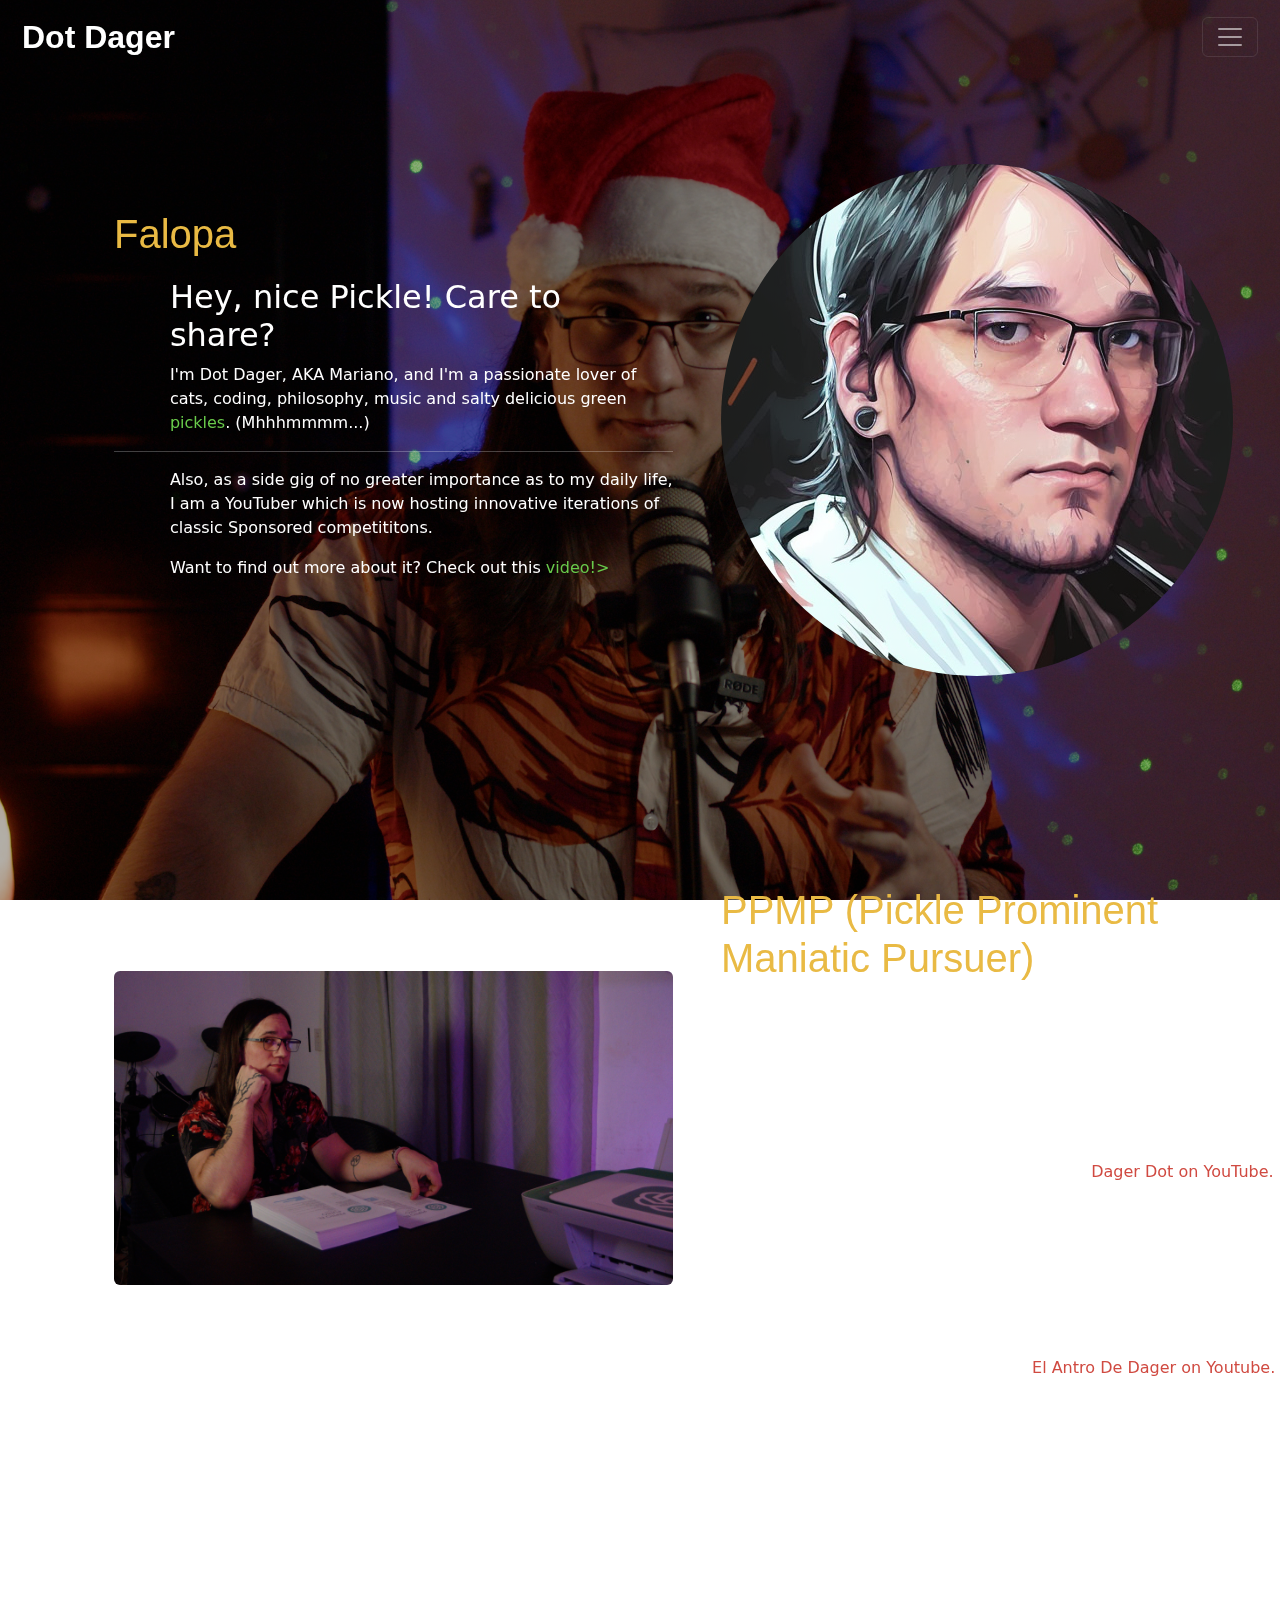
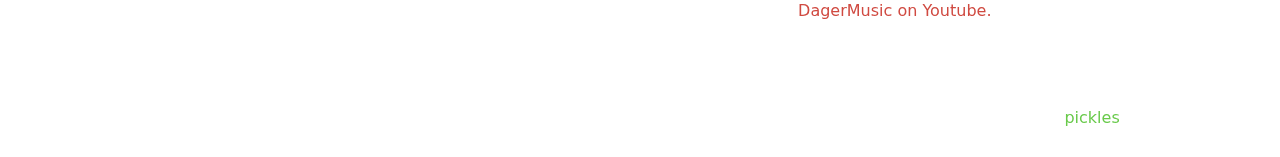
<file: index.html>
<!DOCTYPE html>
<html lang="en">
<head>
    <meta charset="UTF-8">
    <meta name="viewport" content="width=device-width, initial-scale=1.0">
    <link href="static/css/styles.css" rel="stylesheet">
    <title>Dot Dager</title>
    <link href="https://cdn.jsdelivr.net/npm/bootstrap@5.3.3/dist/css/bootstrap.min.css" rel="stylesheet" integrity="sha384-QWTKZyjpPEjISv5WaRU9OFeRpok6YctnYmDr5pNlyT2bRjXh0JMhjY6hW+ALEwIH" crossorigin="anonymous">
    <link href="https://fonts.cdnfonts.com/css/bauhaus" rel="stylesheet">
  </head>

<style>
.logo{
  max-width: 32px;
  max-height: 32px;
  margin-right: 26px;
}

.nav-item{
  margin-left: 13px;
}

.container-a{
  margin-top: 100px;
  margin-left: 50px;
  color: white;
  padding-inline-start: 5%;
  padding-inline-end: 0%;
}

h2{
  margin-left: 10%;
}

p{
  margin-left: 10%;
}

.Interest-spacer{
  margin-top: 10px;
  margin-bottom: 10px;
}

</style>

<body>
    <img class="bg-img" src="static/imgs/Dot Dager/show.jpg">

    <nav class="navbar navbar-dark fixed-top">
      <div class="container-fluid flex-row align-items-right">
          <a class="navbar-brand" href="#" style="font-size:xx-large; font-weight: 800; font-family:'Trebuchet MS', 'Lucida Sans Unicode', 'Lucida Grande', 'Lucida Sans', Arial, sans-serif ;">Dot Dager</a>
          <button class="navbar-toggler" type="button" data-bs-toggle="offcanvas" data-bs-target="#offcanvasDarkNavbar" aria-controls="offcanvasDarkNavbar" aria-label="Toggle navigation">
            <span class="navbar-toggler-icon"></span>
            </button>
            <div class="offcanvas offcanvas-end text-bg-dark" tabindex="-1" id="offcanvasDarkNavbar" aria-labelledby="offcanvasDarkNavbarLabel">
              <div class="offcanvas-header">
                <h5 class="offcanvas-title" id="offcanvasDarkNavbarLabel">Secret Pickle Menu</h5>
                <img src="static/imgs/Logos/Pickle-Transparent.png" style="max-width: 48;">
                <button type="button" class="btn-close btn-close-white" data-bs-dismiss="offcanvas" aria-label="Close"></button>
              </div>
              <div class="offcanvas-body">
                <ul class="navbar-nav justify-content-end flex-grow-1 pe-3">
                  <li class="nav-item">
                  <a class="nav-link" href="#About">About</a>
                  </li>
                  <li class="nav-item">
                    <a class="nav-link" href="#Interests">My Interests </a>
                  </li>
                  <li class="nav-item">
                  <a class="nav-link" href="contact.html">Contact</a>
                  </li>
                </ul>
                <ul class="navbar-nav d-flex flex-row" style="margin-top: 30px;">
                  <!-- Icons -->
                  <li class="nav-item me-3 me-lg-0">
                      <a class="nv-link" href="https://github.com/MarianoVilla">
                          <img class="logo" src="static/imgs/Logos/github-mark-white.png"></i>
                      </a>
                  </li>
                  <li class="nav-item me-3 me-lg-0">
                      <a class="nv-link" href="https://linktr.ee/s/join-linktree-pro-for-free-ga/?&utm_source=google&utm_medium=cpc&utm_campaign=MX_Always_On_Google_Search_Brand_Intent&utm_term=linktree&utm_content=Always_On_MX_Google_Search_Brand_Intent_Linktree&gad_source=1&gclid=CjwKCAiAl4a6BhBqEiwAqvrqusp930N_lJGNGvVCC_Pqwr_ybEX5QneibUz7LmcpdJ6VU63SlRYShxoC4KEQAvD_BwE&gclsrc=aw.ds">
                          <img class="logo" src="static/imgs/Logos/LinkTree-white.png"></i>
                      </a>
                  </li>
                  <li class="nav-item me-3 me-lg-0">
                    <a class="nv-link" href="https://www.instagram.com/dager.32?utm_source=ig_web_button_share_sheet&igsh=ZDNlZDc0MzIxNw==">
                        <img class="logo" src="static/imgs/Logos/Instagram.png"></i>
                    </a>
                </li>
                <li class="nav-item me-3 me-lg-0">
                    <a class="nv-link" href="https://www.youtube.com/@DotDager">
                        <img class="logo" src="static/imgs/Logos/YouTube.png"></i>
                    </a>
                </li>
                </ul>
              </div>
            </div>  
      </div>
    </nav>

    <div id="About" class="container-a">
      <div class="row flex-lg-row-reverse align-items g-5">
        <div class="col-10 mx-auto col-sm-8 col-lg-6" style="padding-top: 40px;">
            <a href="https://github.com/MarianoVilla"><img src="static/imgs/Dot Dager/icon.png" class="rounded-circle mt-4"> </a>
          </div>
          <div class="col-10 mx-auto col-sm-8 col-lg-6" style="margin-top: 13%; margin-left: 200px;">
            <h1 style="font-family: 'Bauhaus', sans-serif; color: rgb(233, 186, 68); text-align: start; margin-right: 80px;">Falopa</h1>
            <h2 style=" margin-top: 20px;">Hey, nice Pickle! Care to share?</h2>
            <p>I'm Dot Dager, AKA Mariano, and I'm a passionate lover of cats, coding, philosophy, music and salty delicious green <a href="pickle.html" style="text-decoration: none; color:rgb(105, 202, 75)">pickles</a>. (Mhhhmmmm...)</p>
            <hr>
            <p>Also, as a side gig of no greater importance as to my daily life, I am a YouTuber which is now hosting innovative iterations of classic Sponsored competititons.</p>
            <p>Want to find out more about it? Check out this <a href="pickle.html" style="text-decoration: none; color:rgb(105, 202, 75)">video!></a></p>
          </div>
      </div>
    </div>

    <div id="Interests" class="container-a">
      <div class="row flex-lg-row align-items g-5">
        <div class="col-10 mx-auto col-sm-8 col-lg-6" style="margin-top: 20%; margin-right: 10%;">
            <a href="https://github.com/MarianoVilla"><img src="static/imgs/Dot Dager/reading.jpg" class="d-block rounded mx-lg-auto img-fluid" > </a>
          </div>
          <div class="col-10 mx-auto col-sm-8 col-lg-6 align-items-center" style="margin-top: 13%; margin-left: 200px;margin-right: 30px;">
            <h1 style="font-family: 'Bauhaus', sans-serif; color: rgb(233, 186, 68); text-align: start; margin-right: 80px;">PPMP (Pickle Prominent Maniatic Pursuer)</h1>
            <h2 style=" margin-top: 20px;">Programming</h2>
            <p>I am a programmer with 10+ years of professional experience. I still consider myself to be a learner, and with a healthy dose of Imposter Syndrome, but I have had the chance to work on great projects thanks to my passion.</p>
            <p>Check out my tips and bizarre ideas at <a href="https://www.youtube.com/@DotDager" style="text-decoration: none; color:rgb(208, 74, 65)">Dager Dot on YouTube.</a></p>
            <hr class="Interest-spacer">
            <h2 style=" margin-top: 20px;">Philosophy</h2>
            <p>Philosophy is also one of my greatest interests. Analyzing, contemplating and dissecting reality through thought is a great delight.</p>
            <p>Get to hear my thoughts out at <a href="https://www.youtube.com/@DotDager" style="text-decoration: none; color:rgb(208, 74, 65)">El Antro De Dager on Youtube.</a></p>
            <hr class="Interest-spacer"> 
            <h2 style=" margin-top: 20px;">Music</h2>
            <p>I may not bet a full blown rockstar, but I think my skills are worthy enough to be heard. Sometimes spicing up my videos and other times keeping my tunes to myself, music is with me most of my life.</p>
            <p>Share the feeling of having your own soundtrack with me over at <a href="https://www.youtube.com/@ElAntroDeDager" style="text-decoration: none; color:rgb(208, 74, 65)">DagerMusic on Youtube.</a></p>
            <hr class="Interest-spacer">
            <h2 style=" margin-top: 20px;">Pickles</h2>
            <p>Pickles, pickles, pickles... I'm pickle  <a href="pickle_Lumberjack.html" style="text-decoration: none; color:rgb(105, 202, 75)">pickles</a>. (Mhhhmmmm...)</p>
            <hr class="Interest-spacer">
          </div>
      </div>
    </div>

    <script src="https://cdn.jsdelivr.net/npm/bootstrap@5.3.3/dist/js/bootstrap.bundle.min.js" integrity="sha384-YvpcrYf0tY3lHB60NNkmXc5s9fDVZLESaAA55NDzOxhy9GkcIdslK1eN7N6jIeHz" crossorigin="anonymous"></script>

</body>
</html>
</file>
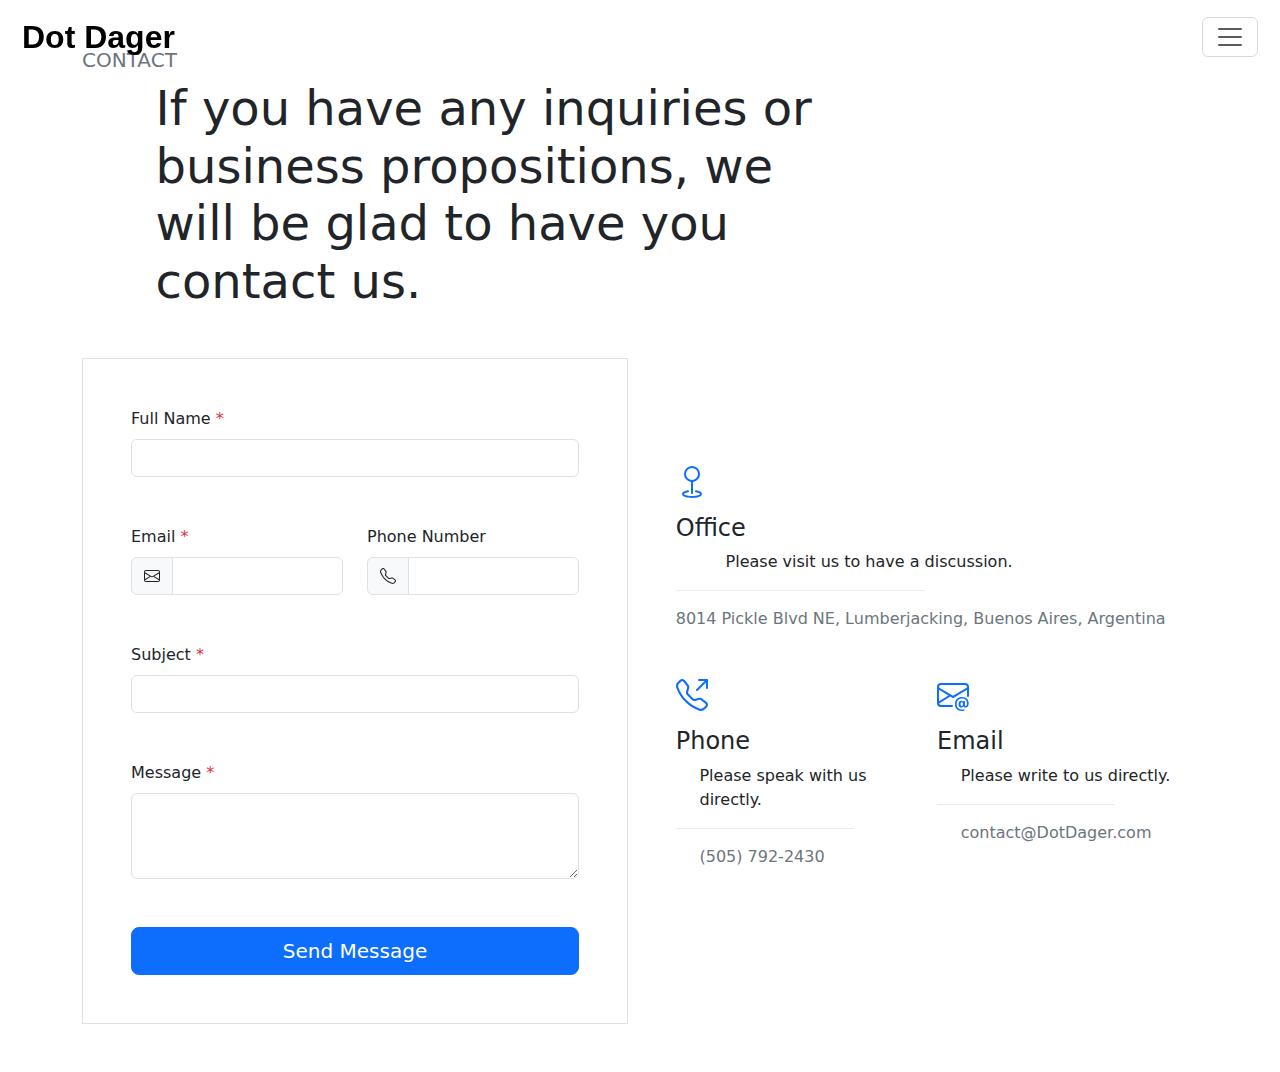
<file: contact.html>
<!DOCTYPE html>
<html lang="en">
<head>
    <meta charset="UTF-8">
    <meta name="viewport" content="width=device-width, initial-scale=1.0">
    <link href="static/css/styles.css" rel="stylesheet">
    <title>Dot Dager</title>
    <link href="https://cdn.jsdelivr.net/npm/bootstrap@5.3.3/dist/css/bootstrap.min.css" rel="stylesheet" integrity="sha384-QWTKZyjpPEjISv5WaRU9OFeRpok6YctnYmDr5pNlyT2bRjXh0JMhjY6hW+ALEwIH" crossorigin="anonymous">
    <link href="https://fonts.cdnfonts.com/css/bauhaus" rel="stylesheet">
  </head>

<style>
.logo{
  max-width: 32px;
  max-height: 32px;
  margin-right: 26px;
}

.nav-item{
  margin-left: 13px;
}

.container-a{
  margin-top: 100px;
  margin-left: 50px;
  color: white;
  padding-inline-start: 5%;
  padding-inline-end: 0%;
}

h2{
  margin-left: 10%;
}

p{
  margin-left: 10%;
}

.Interest-spacer{
  margin-top: 10px;
  margin-bottom: 10px;
}

</style>

<body>

    <nav class="navbar navbar-light fixed-top">
        <div class="container-fluid flex-row align-items-right">
            <a class="navbar-brand" href="#" style="font-size:xx-large; font-weight: 800; font-family:'Trebuchet MS', 'Lucida Sans Unicode', 'Lucida Grande', 'Lucida Sans', Arial, sans-serif ;">Dot Dager</a>
            <button class="navbar-toggler" type="button" data-bs-toggle="offcanvas" data-bs-target="#offcanvasDarkNavbar" aria-controls="offcanvasDarkNavbar" aria-label="Toggle navigation">
              <span class="navbar-toggler-icon"></span>
              </button>
              <div class="offcanvas offcanvas-end text-bg-dark" tabindex="-1" id="offcanvasDarkNavbar" aria-labelledby="offcanvasDarkNavbarLabel">
                <div class="offcanvas-header">
                  <h5 class="offcanvas-title" id="offcanvasDarkNavbarLabel">Secret Pickle Menu</h5>
                  <img src="static/imgs/Logos/Pickle-Transparent.png" style="max-width: 48;">
                  <button type="button" class="btn-close btn-close-white" data-bs-dismiss="offcanvas" aria-label="Close"></button>
                </div>
                <div class="offcanvas-body">
                  <ul class="navbar-nav justify-content-end flex-grow-1 pe-3">
                    <li class="nav-item">
                    <a class="nav-link" style="color:white;" href="index.html">About</a>
                    </li>
                    <li class="nav-item">
                      <a class="nav-link" style="color:white;" href="index.html">My Interests </a>
                    </li>
                    <li class="nav-item">
                    <a class="nav-link" style="color:white;" href="#">Contact</a>
                    </li>
                  </ul>
                  <ul class="navbar-nav d-flex flex-row" style="margin-top: 30px;">
                    <!-- Icons -->
                    <li class="nav-item me-3 me-lg-0">
                        <a class="nv-link" href="https://github.com/MarianoVilla">
                            <img class="logo" src="static/imgs/Logos/github-mark-white.png"></i>
                        </a>
                    </li>
                    <li class="nav-item me-3 me-lg-0">
                        <a class="nv-link" href="https://linktr.ee/s/join-linktree-pro-for-free-ga/?&utm_source=google&utm_medium=cpc&utm_campaign=MX_Always_On_Google_Search_Brand_Intent&utm_term=linktree&utm_content=Always_On_MX_Google_Search_Brand_Intent_Linktree&gad_source=1&gclid=CjwKCAiAl4a6BhBqEiwAqvrqusp930N_lJGNGvVCC_Pqwr_ybEX5QneibUz7LmcpdJ6VU63SlRYShxoC4KEQAvD_BwE&gclsrc=aw.ds">
                            <img class="logo" src="static/imgs/Logos/LinkTree-white.png"></i>
                        </a>
                    </li>
                    <li class="nav-item me-3 me-lg-0">
                      <a class="nv-link" href="https://www.instagram.com/dager.32?utm_source=ig_web_button_share_sheet&igsh=ZDNlZDc0MzIxNw==">
                          <img class="logo" src="static/imgs/Logos/Instagram.png"></i>
                      </a>
                  </li>
                  <li class="nav-item me-3 me-lg-0">
                      <a class="nv-link" href="https://www.youtube.com/@DotDager">
                          <img class="logo" src="static/imgs/Logos/YouTube.png"></i>
                      </a>
                  </li>
                  </ul>
                </div>
              </div>  
        </div>
      </nav>
<!-- Contact 5 - Bootstrap Brain Component -->
<section class="py-3 py-md-5 py-xl-8">
    <div class="container">
      <div class="row">
        <div class="col-12 col-md-10 col-lg-8">
          <h3 class="fs-5 mb-2 text-secondary text-uppercase">Contact</h3>
          <h2 class="display-5 mb-4 mb-md-5 mb-xl-8">If you have any inquiries or business propositions, we will be glad to have you contact us.</h2>
        </div>
      </div>
    </div>
  
    <div class="container">
      <div class="row gy-4 gy-md-5 gy-lg-0 align-items-md-center">
        <div class="col-12 col-lg-6">
          <div class="border overflow-hidden">
  
            <form action="#!">
              <div class="row gy-4 gy-xl-5 p-4 p-xl-5">
                <div class="col-12">
                  <label for="fullname" class="form-label">Full Name <span class="text-danger">*</span></label>
                  <input type="text" class="form-control" id="fullname" name="fullname" value="" required>
                </div>
                <div class="col-12 col-md-6">
                  <label for="email" class="form-label">Email <span class="text-danger">*</span></label>
                  <div class="input-group">
                    <span class="input-group-text">
                      <svg xmlns="http://www.w3.org/2000/svg" width="16" height="16" fill="currentColor" class="bi bi-envelope" viewBox="0 0 16 16">
                        <path d="M0 4a2 2 0 0 1 2-2h12a2 2 0 0 1 2 2v8a2 2 0 0 1-2 2H2a2 2 0 0 1-2-2V4Zm2-1a1 1 0 0 0-1 1v.217l7 4.2 7-4.2V4a1 1 0 0 0-1-1H2Zm13 2.383-4.708 2.825L15 11.105V5.383Zm-.034 6.876-5.64-3.471L8 9.583l-1.326-.795-5.64 3.47A1 1 0 0 0 2 13h12a1 1 0 0 0 .966-.741ZM1 11.105l4.708-2.897L1 5.383v5.722Z" />
                      </svg>
                    </span>
                    <input type="email" class="form-control" id="email" name="email" value="" required>
                  </div>
                </div>
                <div class="col-12 col-md-6">
                  <label for="phone" class="form-label">Phone Number</label>
                  <div class="input-group">
                    <span class="input-group-text">
                      <svg xmlns="http://www.w3.org/2000/svg" width="16" height="16" fill="currentColor" class="bi bi-telephone" viewBox="0 0 16 16">
                        <path d="M3.654 1.328a.678.678 0 0 0-1.015-.063L1.605 2.3c-.483.484-.661 1.169-.45 1.77a17.568 17.568 0 0 0 4.168 6.608 17.569 17.569 0 0 0 6.608 4.168c.601.211 1.286.033 1.77-.45l1.034-1.034a.678.678 0 0 0-.063-1.015l-2.307-1.794a.678.678 0 0 0-.58-.122l-2.19.547a1.745 1.745 0 0 1-1.657-.459L5.482 8.062a1.745 1.745 0 0 1-.46-1.657l.548-2.19a.678.678 0 0 0-.122-.58L3.654 1.328zM1.884.511a1.745 1.745 0 0 1 2.612.163L6.29 2.98c.329.423.445.974.315 1.494l-.547 2.19a.678.678 0 0 0 .178.643l2.457 2.457a.678.678 0 0 0 .644.178l2.189-.547a1.745 1.745 0 0 1 1.494.315l2.306 1.794c.829.645.905 1.87.163 2.611l-1.034 1.034c-.74.74-1.846 1.065-2.877.702a18.634 18.634 0 0 1-7.01-4.42 18.634 18.634 0 0 1-4.42-7.009c-.362-1.03-.037-2.137.703-2.877L1.885.511z" />
                      </svg>
                    </span>
                    <input type="tel" class="form-control" id="phone" name="phone" value="">
                  </div>
                </div>
                <div class="col-12">
                  <label for="subject" class="form-label">Subject <span class="text-danger">*</span></label>
                  <input type="text" class="form-control" id="subject" name="subject" value="" required>
                </div>
                <div class="col-12">
                  <label for="message" class="form-label">Message <span class="text-danger">*</span></label>
                  <textarea class="form-control" id="message" name="message" rows="3" required></textarea>
                </div>
                <div class="col-12">
                  <div class="d-grid">
                    <button class="btn btn-primary btn-lg" type="submit">Send Message</button>
                  </div>
                </div>
              </div>
            </form>
  
          </div>
        </div>
        <div class="col-12 col-lg-6">
          <div class="row justify-content-xl-center">
            <div class="col-12 col-xl-11">
              <div class="mb-4 mb-md-5">
                <div class="mb-3 text-primary">
                  <svg xmlns="http://www.w3.org/2000/svg" width="32" height="32" fill="currentColor" class="bi bi-geo" viewBox="0 0 16 16">
                    <path fill-rule="evenodd" d="M8 1a3 3 0 1 0 0 6 3 3 0 0 0 0-6zM4 4a4 4 0 1 1 4.5 3.969V13.5a.5.5 0 0 1-1 0V7.97A4 4 0 0 1 4 3.999zm2.493 8.574a.5.5 0 0 1-.411.575c-.712.118-1.28.295-1.655.493a1.319 1.319 0 0 0-.37.265.301.301 0 0 0-.057.09V14l.002.008a.147.147 0 0 0 .016.033.617.617 0 0 0 .145.15c.165.13.435.27.813.395.751.25 1.82.414 3.024.414s2.273-.163 3.024-.414c.378-.126.648-.265.813-.395a.619.619 0 0 0 .146-.15.148.148 0 0 0 .015-.033L12 14v-.004a.301.301 0 0 0-.057-.09 1.318 1.318 0 0 0-.37-.264c-.376-.198-.943-.375-1.655-.493a.5.5 0 1 1 .164-.986c.77.127 1.452.328 1.957.594C12.5 13 13 13.4 13 14c0 .426-.26.752-.544.977-.29.228-.68.413-1.116.558-.878.293-2.059.465-3.34.465-1.281 0-2.462-.172-3.34-.465-.436-.145-.826-.33-1.116-.558C3.26 14.752 3 14.426 3 14c0-.599.5-1 .961-1.243.505-.266 1.187-.467 1.957-.594a.5.5 0 0 1 .575.411z" />
                  </svg>
                </div>
                <div>
                  <h4 class="mb-2">Office</h4>
                  <p class="mb-2">Please visit us to have a discussion.</p>
                  <hr class="w-50 mb-3 border-dark-subtle">
                  <address class="m-0 text-secondary">8014 Pickle Blvd NE, Lumberjacking, Buenos Aires, Argentina</address>
                </div>
              </div>
              <div class="row mb-sm-4 mb-md-5">
                <div class="col-12 col-sm-6">
                  <div class="mb-4 mb-sm-0">
                    <div class="mb-3 text-primary">
                      <svg xmlns="http://www.w3.org/2000/svg" width="32" height="32" fill="currentColor" class="bi bi-telephone-outbound" viewBox="0 0 16 16">
                        <path d="M3.654 1.328a.678.678 0 0 0-1.015-.063L1.605 2.3c-.483.484-.661 1.169-.45 1.77a17.568 17.568 0 0 0 4.168 6.608 17.569 17.569 0 0 0 6.608 4.168c.601.211 1.286.033 1.77-.45l1.034-1.034a.678.678 0 0 0-.063-1.015l-2.307-1.794a.678.678 0 0 0-.58-.122l-2.19.547a1.745 1.745 0 0 1-1.657-.459L5.482 8.062a1.745 1.745 0 0 1-.46-1.657l.548-2.19a.678.678 0 0 0-.122-.58L3.654 1.328zM1.884.511a1.745 1.745 0 0 1 2.612.163L6.29 2.98c.329.423.445.974.315 1.494l-.547 2.19a.678.678 0 0 0 .178.643l2.457 2.457a.678.678 0 0 0 .644.178l2.189-.547a1.745 1.745 0 0 1 1.494.315l2.306 1.794c.829.645.905 1.87.163 2.611l-1.034 1.034c-.74.74-1.846 1.065-2.877.702a18.634 18.634 0 0 1-7.01-4.42 18.634 18.634 0 0 1-4.42-7.009c-.362-1.03-.037-2.137.703-2.877L1.885.511zM11 .5a.5.5 0 0 1 .5-.5h4a.5.5 0 0 1 .5.5v4a.5.5 0 0 1-1 0V1.707l-4.146 4.147a.5.5 0 0 1-.708-.708L14.293 1H11.5a.5.5 0 0 1-.5-.5z" />
                      </svg>
                    </div>
                    <div>
                      <h4 class="mb-2">Phone</h4>
                      <p class="mb-2">Please speak with us directly.</p>
                      <hr class="w-75 mb-3 border-dark-subtle">
                      <p class="mb-0">
                        <a class="link-secondary text-decoration-none" href="tel:+15057922430">(505) 792-2430</a>
                      </p>
                    </div>
                  </div>
                </div>
                <div class="col-12 col-sm-6">
                  <div class="mb-4 mb-sm-0">
                    <div class="mb-3 text-primary">
                      <svg xmlns="http://www.w3.org/2000/svg" width="32" height="32" fill="currentColor" class="bi bi-envelope-at" viewBox="0 0 16 16">
                        <path d="M2 2a2 2 0 0 0-2 2v8.01A2 2 0 0 0 2 14h5.5a.5.5 0 0 0 0-1H2a1 1 0 0 1-.966-.741l5.64-3.471L8 9.583l7-4.2V8.5a.5.5 0 0 0 1 0V4a2 2 0 0 0-2-2H2Zm3.708 6.208L1 11.105V5.383l4.708 2.825ZM1 4.217V4a1 1 0 0 1 1-1h12a1 1 0 0 1 1 1v.217l-7 4.2-7-4.2Z" />
                        <path d="M14.247 14.269c1.01 0 1.587-.857 1.587-2.025v-.21C15.834 10.43 14.64 9 12.52 9h-.035C10.42 9 9 10.36 9 12.432v.214C9 14.82 10.438 16 12.358 16h.044c.594 0 1.018-.074 1.237-.175v-.73c-.245.11-.673.18-1.18.18h-.044c-1.334 0-2.571-.788-2.571-2.655v-.157c0-1.657 1.058-2.724 2.64-2.724h.04c1.535 0 2.484 1.05 2.484 2.326v.118c0 .975-.324 1.39-.639 1.39-.232 0-.41-.148-.41-.42v-2.19h-.906v.569h-.03c-.084-.298-.368-.63-.954-.63-.778 0-1.259.555-1.259 1.4v.528c0 .892.49 1.434 1.26 1.434.471 0 .896-.227 1.014-.643h.043c.118.42.617.648 1.12.648Zm-2.453-1.588v-.227c0-.546.227-.791.573-.791.297 0 .572.192.572.708v.367c0 .573-.253.744-.564.744-.354 0-.581-.215-.581-.8Z" />
                      </svg>
                    </div>
                    <div>
                      <h4 class="mb-2">Email</h4>
                      <p class="mb-2">Please write to us directly.</p>
                      <hr class="w-75 mb-3 border-dark-subtle">
                      <p class="mb-0">
                        <a class="link-secondary text-decoration-none" href="mailto:demo@yourdomain.com">contact@DotDager.com</a>
                      </p>
                    </div>
                  </div>
                </div>
              </div>
              <div>
              </div>
            </div>
          </div>
        </div>
      </div>
    </div>
  </section>
  <script src="https://cdn.jsdelivr.net/npm/bootstrap@5.3.3/dist/js/bootstrap.bundle.min.js" integrity="sha384-YvpcrYf0tY3lHB60NNkmXc5s9fDVZLESaAA55NDzOxhy9GkcIdslK1eN7N6jIeHz" crossorigin="anonymous"></script>

</body>
</file>
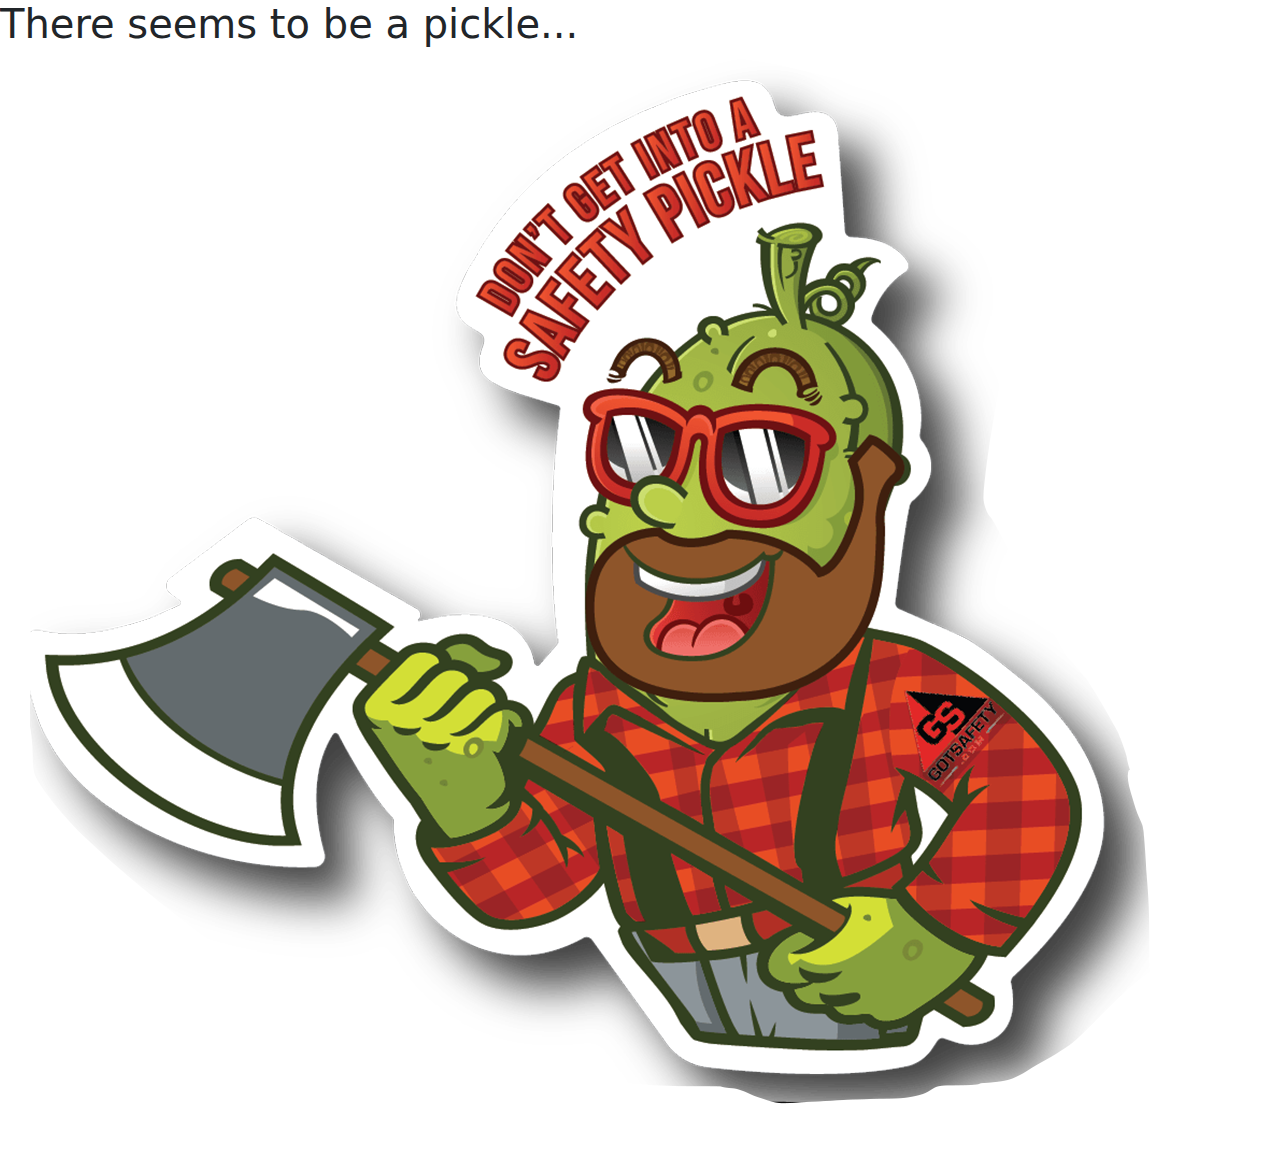
<file: pickle_Lumberjack.html>
<!DOCTYPE html>
<html lang="en">
<head>
    <meta charset="UTF-8">
    <meta name="viewport" content="width=device-width, initial-scale=1.0">
    <link href="static/css/styles.css" rel="stylesheet">
    <title>There seems to be a pickle...</title>
    <link href="https://cdn.jsdelivr.net/npm/bootstrap@5.3.3/dist/css/bootstrap.min.css" rel="stylesheet" integrity="sha384-QWTKZyjpPEjISv5WaRU9OFeRpok6YctnYmDr5pNlyT2bRjXh0JMhjY6hW+ALEwIH" crossorigin="anonymous">
    <link href="https://fonts.cdnfonts.com/css/bauhaus" rel="stylesheet">
  </head>

    <body>
        <h1>There seems to be a pickle...</h1>
        <img src="static/imgs/Logos/Pickle_Lumberjack.png">
    </body>
</html>
</file>
<file: static/css/styles.css>
.bg-img {
    width: 100vw;
    height: 100vh;
    object-fit: cover;
    filter: brightness(0.7);
    position: fixed;
    top: 0;
    left: 0;
    z-index: -2;
}

body{
    background-attachment: fixed;
}

.nav-link{
    position: relative;
}

.navbar-brand{
    border-bottom: 2px transparent;
}

.navbar{
    margin-inline:10px ;

}

.nav-link::after{
    content: '';
    opacity: 0;
    transition: all 0.2s;
    height: 2.5px;
    width: 100%;
    background-color: greenyellow;
    position: absolute;
    bottom: 0;
    left: 0;
}

.nav-link:hover::after{
    opacity: 1;
}
</file>
